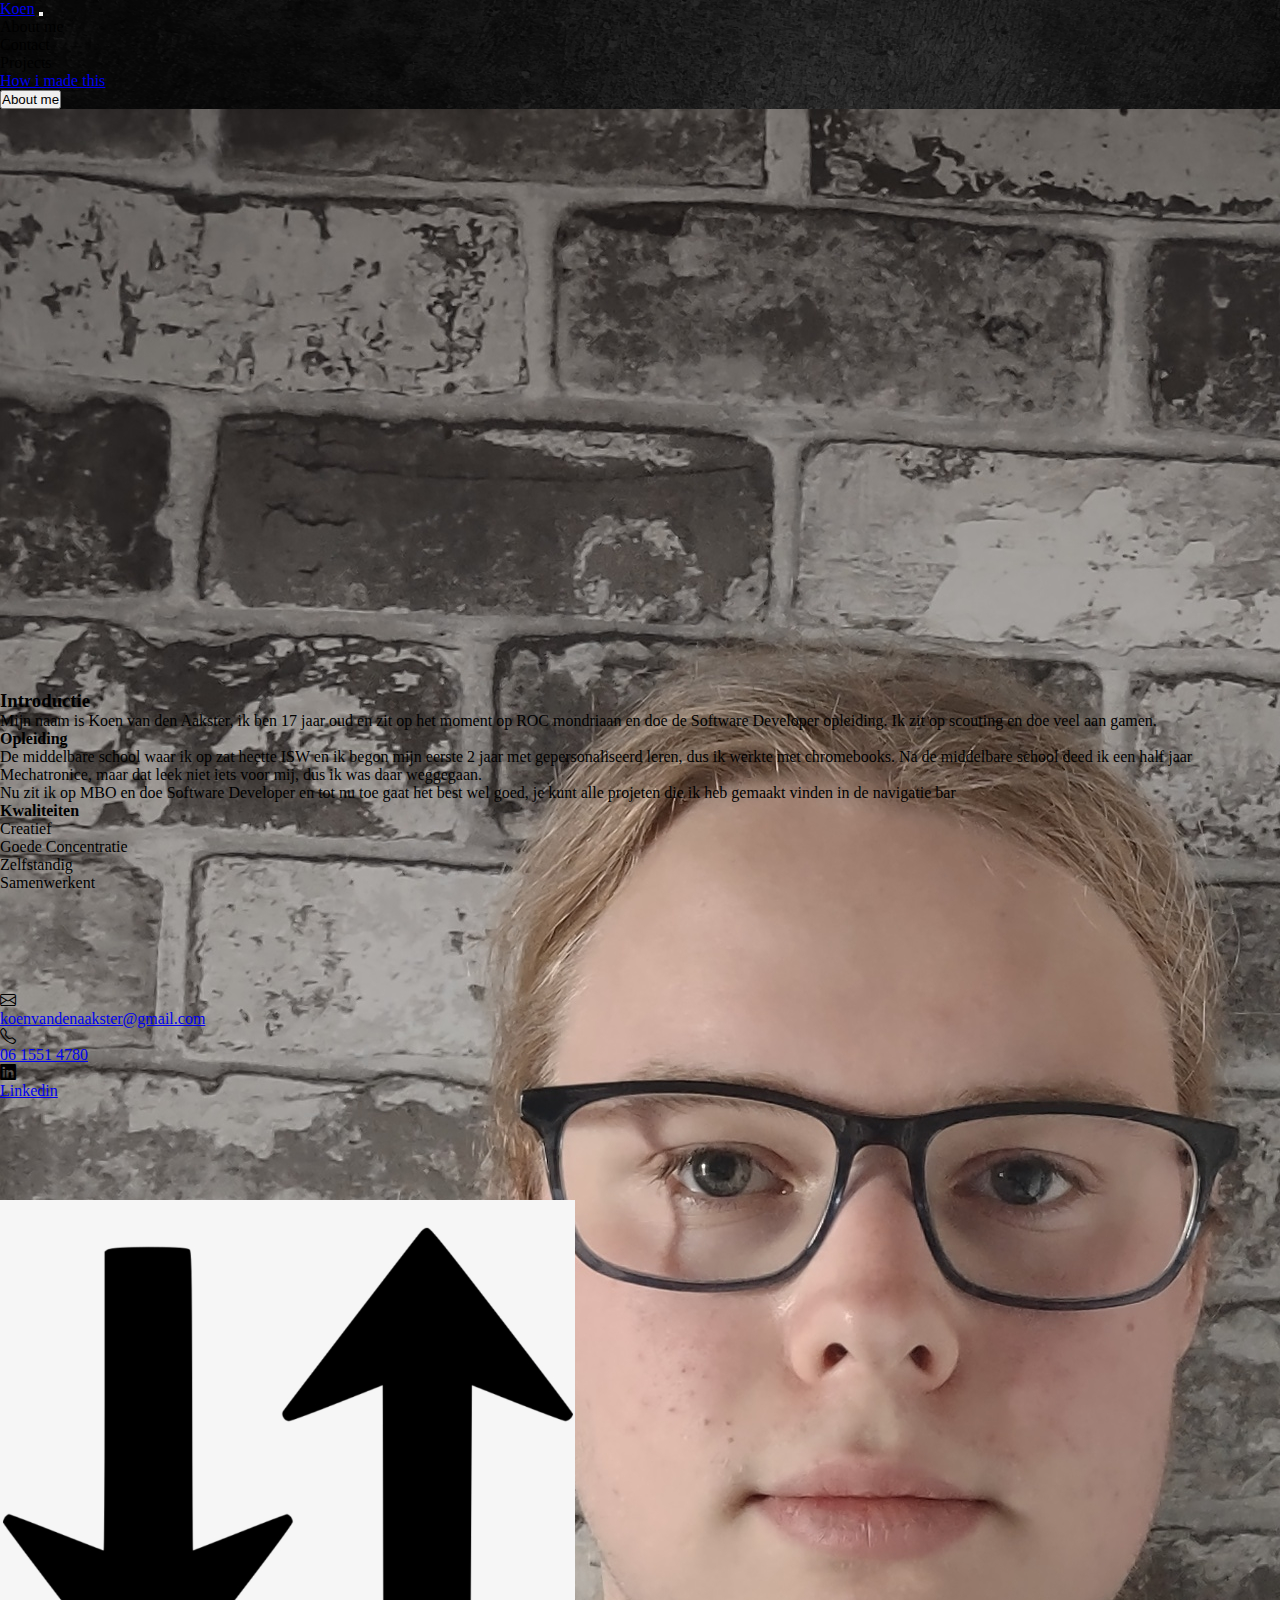
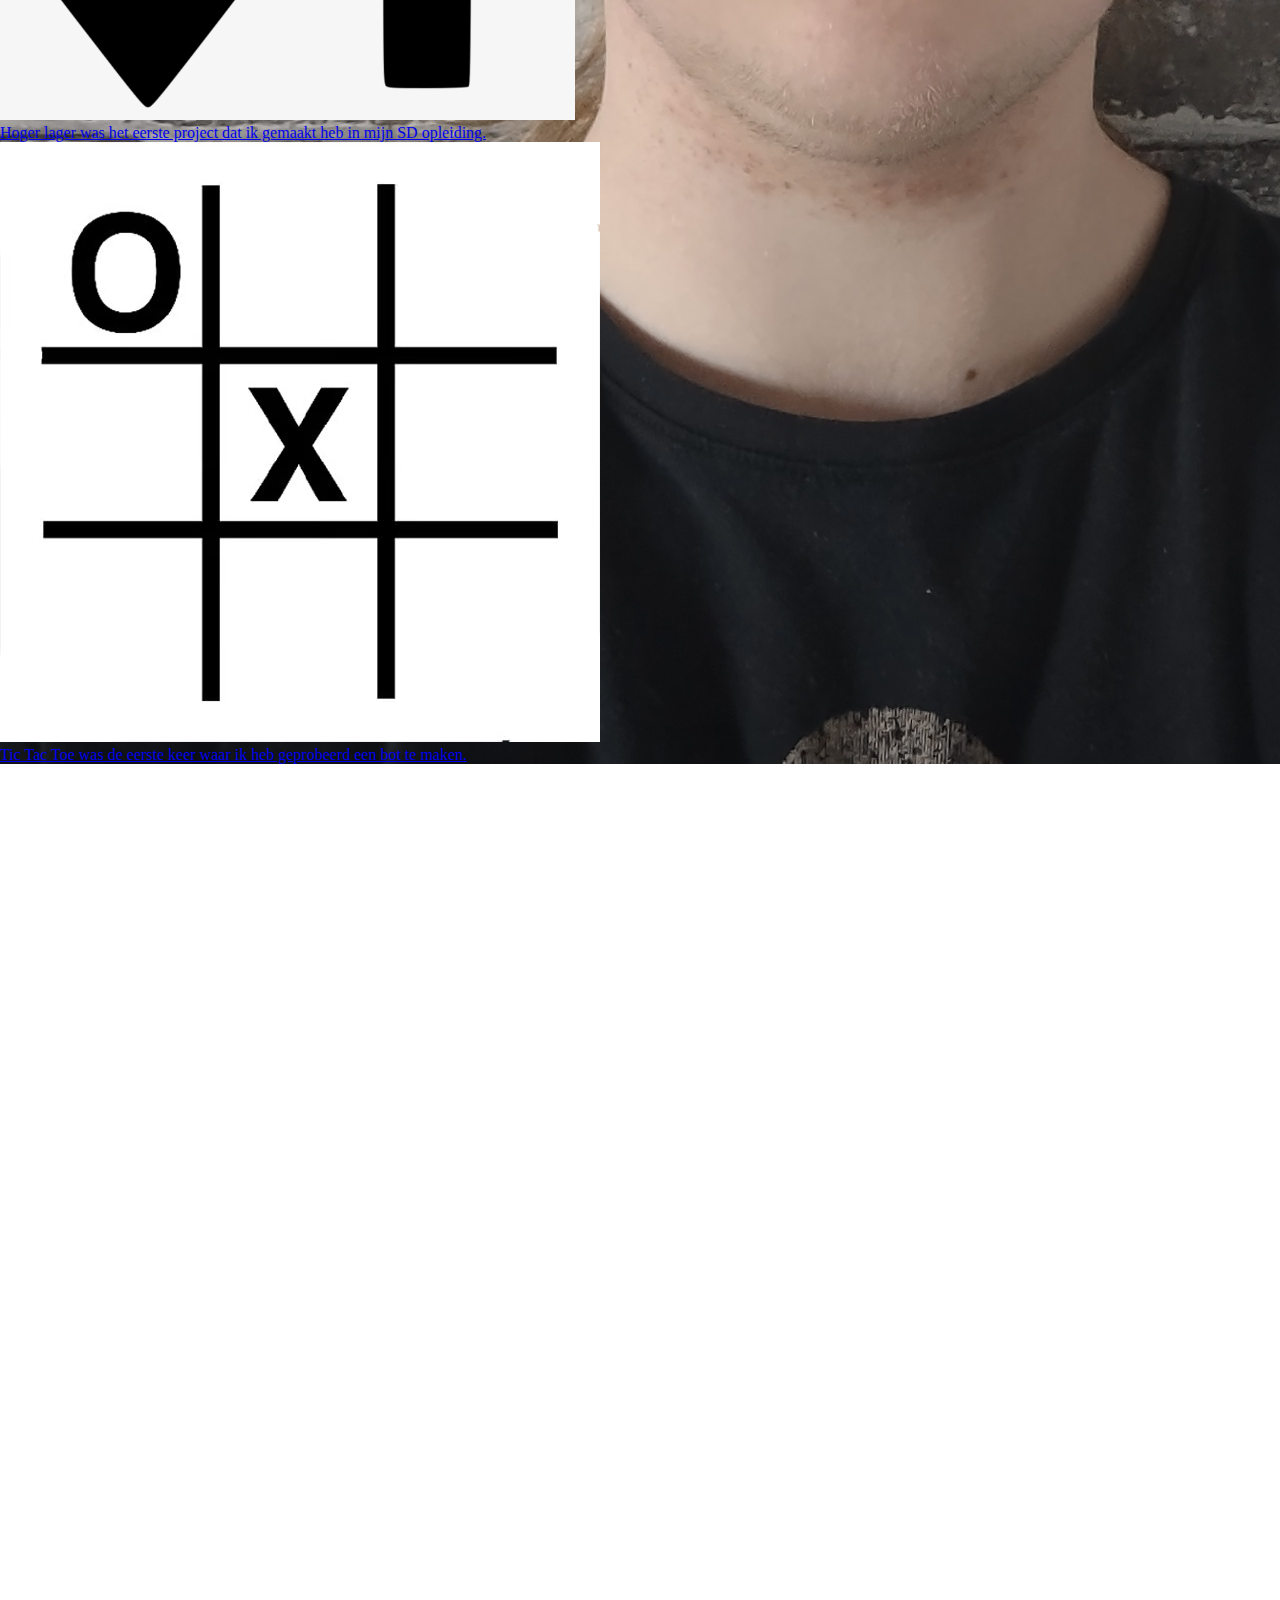
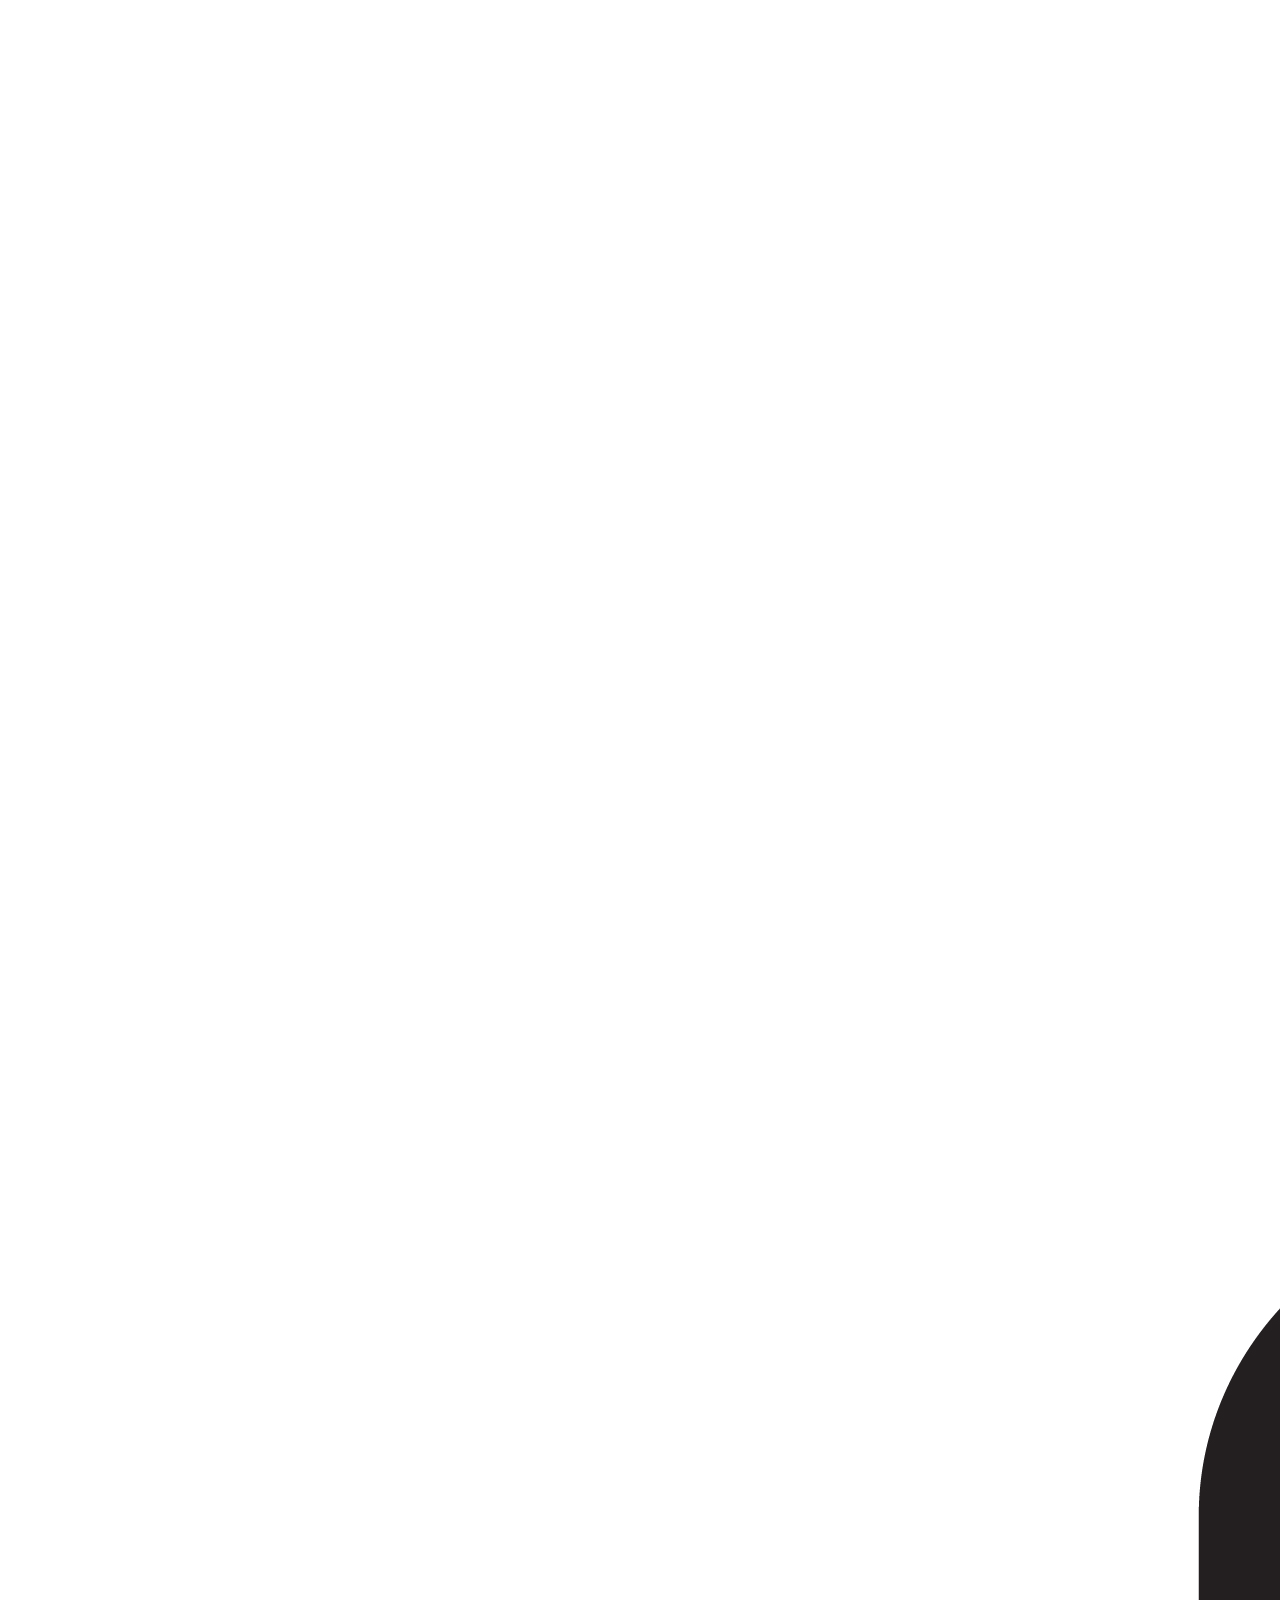
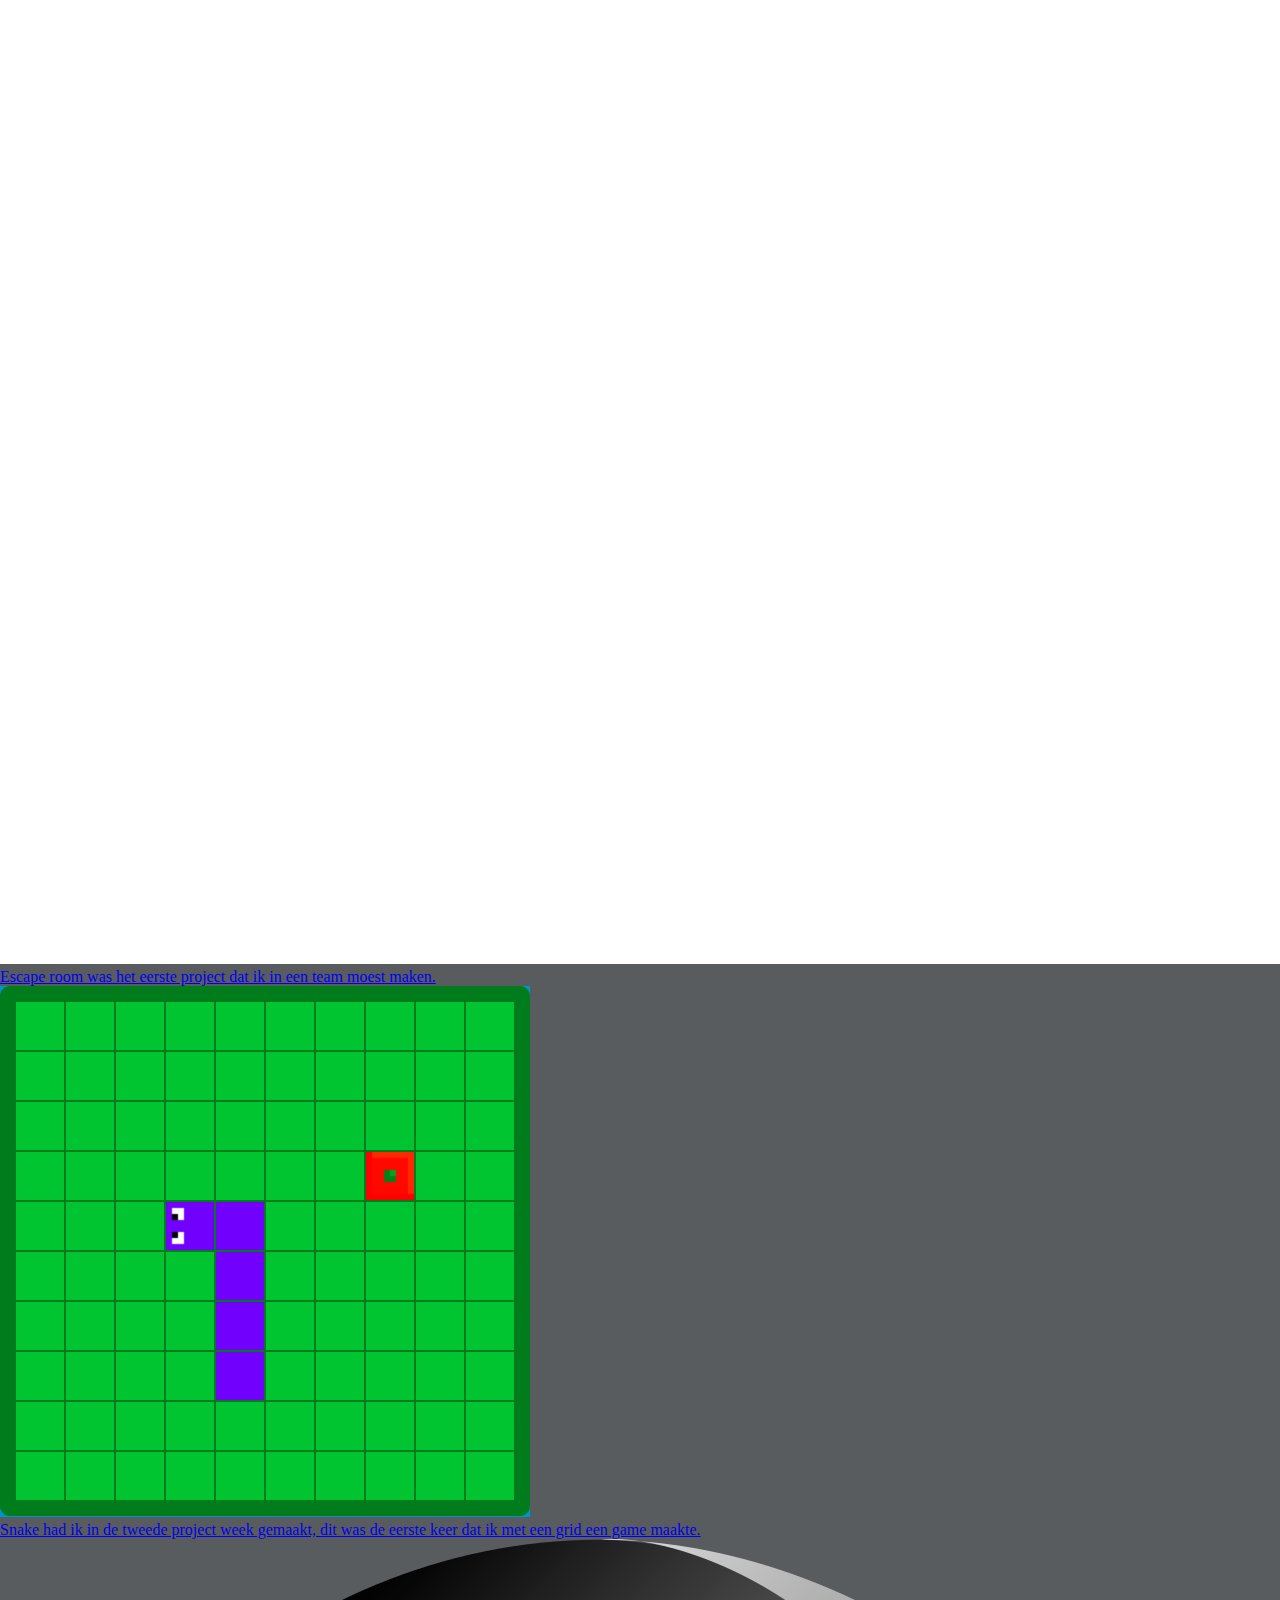
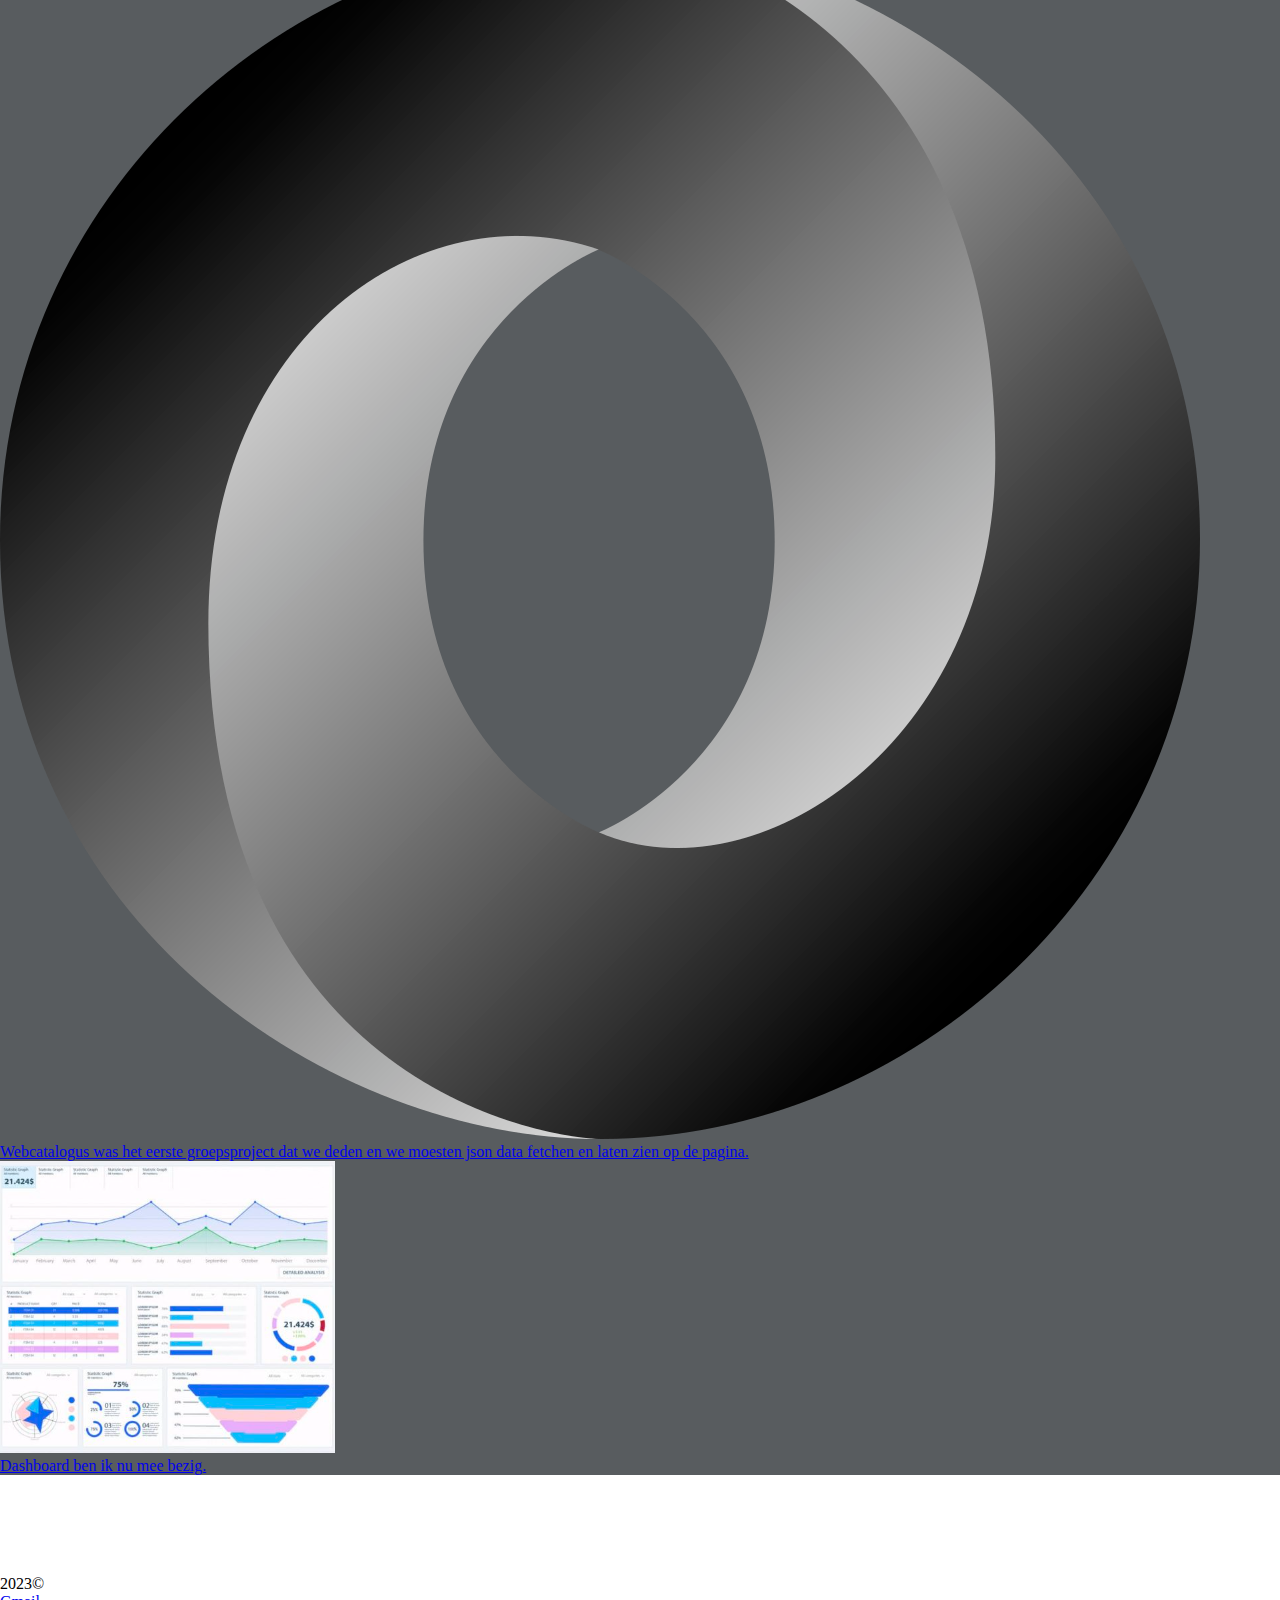
<file: index.html>
<!doctype html>
<html lang="en">

<head>
    <title>Portfolio Koen</title>
    <!-- Required meta tags -->
    <meta charset="utf-8">
    <meta name="viewport" content="width=device-width, initial-scale=1, shrink-to-fit=no">

    <!-- Bootstrap CSS v5.2.1 -->
    <link href="https://cdn.jsdelivr.net/npm/bootstrap@5.2.1/dist/css/bootstrap.min.css" rel="stylesheet"
        integrity="sha384-iYQeCzEYFbKjA/T2uDLTpkwGzCiq6soy8tYaI1GyVh/UjpbCx/TYkiZhlZB6+fzT" crossorigin="anonymous">
        <!-- Bootstrap Font Icon CSS -->
    <link rel="stylesheet" href="https://cdn.jsdelivr.net/npm/bootstrap-icons@1.5.0/font/bootstrap-icons.css">
    <link rel="stylesheet" href="css/style.css">
</head>

<body>
    <nav class="navbar koen-nav navbar-expand-sm navbar-dark bg-dark">
        <a class="navbar-brand ps-3" href="index.html">Koen</a>
        <button class="navbar-toggler d-lg-none" type="button" data-bs-toggle="collapse"
            data-bs-target="#collapsibleNavId" aria-controls="collapsibleNavId" aria-expanded="false"
            aria-label="Toggle navigation"></button>
        <div class="collapse navbar-collapse" id="collapsibleNavId">
            <ul class="navbar-nav d-flex nav-list me-auto mt-2 mt-lg-0">
                <li class="nav-item">
                    <div class="nav-link about-me">About me</div>
                </li>
                <li class="nav-item">
                    <div class="nav-link contact">Contact</div>
                </li>
                <li class="nav-item">
                    <div class="nav-link projects">Projects</div>
                </li>
                <li class="nav-item">
                    <a href="how-made.html" class="nav-link projects">How i made this</a>
                </li>
            </ul>
        </div>
    </nav>
    <div class="container-md">
        <div class="row height">
            <div class="col-md d-flex justify-content-center align-items-center">
                <button class="btn btn-outline-danger">About me</button>
            </div>
            <div class="col-md d-flex justify-content-center align-items-center">
                <img class="w-50 rounded border border-danger border-3 " src="media/ik.jpg" alt="me">
            </div>
        </div>
    </div>
    <div class="container-md mt-3 bottom">
        <div class="row mb-2">
            <div class="col-md  text-light rounded base-background" >
                <h3>Introductie</h3>
                <p>Mijn naam is Koen van den Aakster, ik ben 17 jaar oud en zit op het moment op ROC mondriaan en doe de Software Developer opleiding.
                    Ik zit op scouting en doe veel aan gamen.
                </p>
            </div>
        </div>
        <div class="row gap-2">
            <div class="col-md text-light rounded base-background">
                <h4>Opleiding</h4>
                <p>De middelbare school waar ik op zat heette ISW en ik begon mijn eerste 2 jaar met gepersonaliseerd leren, dus ik werkte met chromebooks.
                    Na de middelbare school deed ik een half jaar Mechatronice, maar dat leek niet iets voor mij, dus ik was daar weggegaan.</p>
                <p>Nu zit ik op MBO en doe Software Developer en tot nu toe gaat het best wel goed, je kunt alle projeten die ik heb gemaakt vinden in de navigatie bar</p>
            </div>
            <div class="col-md text-light rounded base-background">
                <h4>Kwaliteiten</h4>
                <ul>
                    <li>Creatief</li>
                    <li>Goede Concentratie</li>
                    <li>Zelfstandig</li>
                    <li>Samenwerkent</li>
                </ul>
            </div>
        </div>
    </div>
    <div class="container-md mt-3 bottom">
        <div class="row mb-2">
            <div class="col-md text-light rounded base-background" >
                <ul>
                    <li class="row">
                        <div class="col-2">
                            <i class="bi bi-envelope fs-1"></i>
                        </div>
                        <div class="col-9 d-flex align-items-center">
                            <a href="mailto:koenvandenaakster@gmail.com" class="text-decoration-none text-danger link-hover">koenvandenaakster@gmail.com</a>
                        </div>
                    </li>
                    <li class="row">
                        <div class="col-2">
                            <i class="bi bi-telephone fs-1"></i>
                        </div>
                        <div class="col-9 d-flex align-items-center">
                            <a href="tel:+310615514780" class="text-decoration-none text-danger link-hover">06 1551 4780</a>
                        </div>
                    </li>
                </ul>
            </div>
            <div class="col-md text-light rounded base-background" >
                <ul>
                    <li class="row">
                        <div class="col-2">
                            <i class="bi bi-linkedin fs-1"></i>
                        </div>
                        <div class="col-9 d-flex align-items-center">
                            <a href="https://www.linkedin.com/in/koen-van-den-aakster-070389272/" class="text-decoration-none text-danger link-hover">Linkedin</a>
                        </div>
                    </li>
                </ul>
            </div>
        </div>
    </div>
    <div class="container-md gap-2">
        <div class="row mt-3">
            <div class="col-md text-light rounded base-background">
                <a class="row text-decoration-none text-danger" target="_blank" href="https://Oranos-Dragon.github.io/hoger-lager">
                    <div class="col-2">
                        <img class="img-fluid border border-dark rounded" src="/media/hoger-lager.png" alt="">
                    </div>
                    <div class="col-10 d-flex justify-content-center align-items-center">
                        Hoger lager was het eerste project dat ik gemaakt heb in mijn SD opleiding.
                    </div>
                </a>
            </div>
        </div>
        <div class="row mt-2">
            <div class="col-md text-light rounded base-background">
                <a class="row text-decoration-none text-danger" target="_blank" href="https://Oranos-Dragon.github.io/tic-tac">
                    <div class="col-2">
                        <img class="img-fluid border border-dark rounded" src="media/tic tac toe.png" alt="">
                    </div>
                    <div class="col-10 d-flex justify-content-center align-items-center">
                        Tic Tac Toe was de eerste keer waar ik heb geprobeerd een bot te maken.
                    </div>
                </a>
            </div>
        </div>
        <div class="row mt-2">
            <div class="col-md text-light rounded base-background">
                <a class="row text-decoration-none text-danger" target="_blank" href="https://Oranos-Dragon.github.io/escape-room">
                    <div class="col-2">
                        <img class="img-fluid border border-dark rounded" src="media/lock.jpg" alt="">
                    </div>
                    <div class="col-10 d-flex justify-content-center align-items-center">
                        Escape room was het eerste project dat ik in een team moest maken.
                    </div>
                </a>
            </div>
        </div>
        <div class="row mt-2">
            <div class="col-md text-light rounded base-background">
                <a class="row text-decoration-none text-danger" target="_blank" href="https://Oranos-Dragon.github.io/snake">
                    <div class="col-2">
                        <img class="img-fluid border border-dark rounded" src="media/snake.png" alt="">
                    </div>
                    <div class="col-10 d-flex justify-content-center align-items-center">
                        Snake had ik in de tweede project week gemaakt, dit was de eerste keer dat ik met een grid een game maakte.
                    </div>
                </a>
            </div>
        </div>
        <div class="row mt-2">
            <div class="col-md text-light rounded base-background">
                <a class="row text-decoration-none text-danger" target="_blank" href="https://nasim-saaidi.github.io/webcatalogus/">
                    <div class="col-2">
                        <img class="img-fluid border border-dark rounded" src="media/json.png" alt="">
                    </div>
                    <div class="col-10 d-flex justify-content-center align-items-center">
                        Webcatalogus was het eerste groepsproject dat we deden en we moesten json data fetchen en laten zien op de pagina.
                    </div>
                </a>
            </div>
        </div>
        <div class="row mt-2 bottom">
            <div class="col-md text-light rounded base-background">
                <a class="row text-decoration-none text-danger" target="_blank" href="https://mabarel.github.io/Dashboard/">
                    <div class="col-2">
                        <img class="img-fluid border border-dark rounded" src="media/dashboard.png" alt="">
                    </div>
                    <div class="col-10 d-flex justify-content-center align-items-center">
                        Dashboard ben ik nu mee bezig.
                    </div>
                </a>
            </div>
        </div>
    </div>
    <div class="container-fluid footer bg-dark text-light">
        <div class="row p-3">
            <div class="col-md">
                2023©
            </div>
            <div class="col-md">
                <ul>
                    <li>
                        <a href="mailto:koenvandenaakster@gmail.com" class="text-danger text-decoration-none link-hover">Gmail</a>
                    </li>
                    <li>
                        <a href="tel:+310615514780" class="text-danger text-decoration-none link-hover">Phone</a>
                    </li>
                </ul>
            </div>
        </div>
    </div>

    <!-- Bootstrap JavaScript Libraries -->
    <script src="https://cdn.jsdelivr.net/npm/@popperjs/core@2.11.6/dist/umd/popper.min.js"
        integrity="sha384-oBqDVmMz9ATKxIep9tiCxS/Z9fNfEXiDAYTujMAeBAsjFuCZSmKbSSUnQlmh/jp3" crossorigin="anonymous">
        </script>

    <script src="https://cdn.jsdelivr.net/npm/bootstrap@5.2.1/dist/js/bootstrap.min.js"
        integrity="sha384-7VPbUDkoPSGFnVtYi0QogXtr74QeVeeIs99Qfg5YCF+TidwNdjvaKZX19NZ/e6oz" crossorigin="anonymous">
        </script>
    <script src="js/main.js"></script>
</body>

</html>
</file>
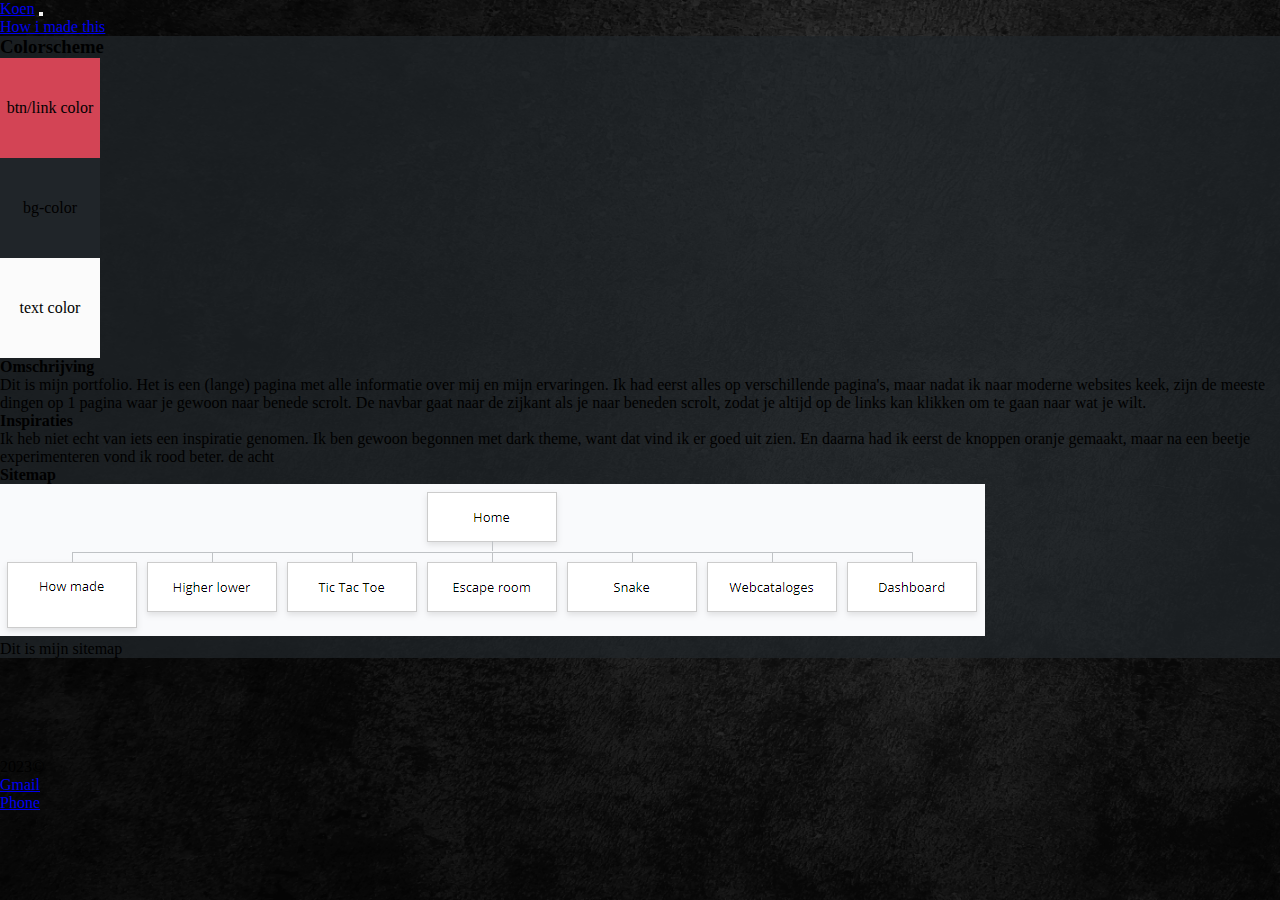
<file: how-made.html>
<!doctype html>
<html lang="en">

<head>
    <title>Portfolio Koen</title>
    <!-- Required meta tags -->
    <meta charset="utf-8">
    <meta name="viewport" content="width=device-width, initial-scale=1, shrink-to-fit=no">

    <!-- Bootstrap CSS v5.2.1 -->
    <link href="https://cdn.jsdelivr.net/npm/bootstrap@5.2.1/dist/css/bootstrap.min.css" rel="stylesheet" integrity="sha384-iYQeCzEYFbKjA/T2uDLTpkwGzCiq6soy8tYaI1GyVh/UjpbCx/TYkiZhlZB6+fzT" crossorigin="anonymous">
    <link rel="stylesheet" href="https://cdn.jsdelivr.net/npm/bootstrap-icons@1.5.0/font/bootstrap-icons.css">
    <link rel="stylesheet" href="css/style.css">
</head>

<body>
    <nav class="navbar koen-nav navbar-expand-sm navbar-dark bg-dark">
        <a class="navbar-brand ps-3" href="index.html">Koen</a>
        <button class="navbar-toggler d-lg-none" type="button" data-bs-toggle="collapse"
            data-bs-target="#collapsibleNavId" aria-controls="collapsibleNavId" aria-expanded="false"
            aria-label="Toggle navigation"></button>
        <div class="collapse navbar-collapse" id="collapsibleNavId">
            <ul class="navbar-nav d-flex nav-list me-auto mt-2 mt-lg-0">
                <li class="nav-item">
                    <a href="how-made.html" class="nav-link projects">How i made this</a>
                </li>
            </ul>
        </div>
    </nav>
    <div class="container-md mt-3 bottom">
        <div class="row mb-2">
            <div class="col-md pb-3 text-light rounded base-background" >
                <h3>Colorscheme</h3>
                <div class="d-flex gap-3 justify-content-center">
                    <div class="color-box button-box" style="background-color: #d34455;">btn/link color</div>
                    <div class="color-box background-box" style="background-color: #202529;">bg-color</div>
                    <div class="color-box text-box text-dark" style="background-color: #FBFBFB;">text color</div>
                </div>
            </div>
        </div>
        <div class="row">
            <div class="col-md text-light rounded base-background">
                <h4>Omschrijving</h4>
                <p> 
                    Dit is mijn portfolio. Het is een (lange) pagina met alle informatie over mij en mijn ervaringen.
                    Ik had eerst alles op verschillende pagina's, maar nadat ik naar moderne websites keek, zijn de meeste dingen op 1 pagina waar je gewoon naar benede scrolt.
                    De navbar gaat naar de zijkant als je naar beneden scrolt, zodat je altijd op de links kan klikken om te gaan naar wat je wilt.
                </p>
            </div>
        </div>
        <div class="row">
            <div class="col-md text-light rounded base-background mt-2">
                <h4>Inspiraties</h4>
                <p>
                    Ik heb niet echt van iets een inspiratie genomen. Ik ben gewoon begonnen met dark theme, want dat vind ik er goed uit zien.
                    En daarna had ik eerst de knoppen oranje gemaakt, maar na een beetje experimenteren vond ik rood beter. de acht
                </p>
            </div>
        </div>
        <div class="row">
            <div class="col-md text-light rounded base-background mt-2 text-center">
                <h4>Sitemap</h4>
                <img class="img-fluid" src="/media/sitemap.png" alt="">
                <p>Dit is mijn sitemap</p>
            </div>
        </div>
    </div>
    <div class="container-fluid footer bg-dark text-light">
        <div class="row p-3">
            <div class="col-md">
                2023©
            </div>
            <div class="col-md">
                <ul>
                    <li>
                        <a href="mailto:koenvandenaakster@gmail.com" class="text-danger text-decoration-none link-hover">Gmail</a>
                    </li>
                    <li>
                        <a href="tel:+310615514780" class="text-danger text-decoration-none link-hover">Phone</a>
                    </li>
                </ul>
            </div>
        </div>
    </div>
    <script src="https://cdn.jsdelivr.net/npm/@popperjs/core@2.11.6/dist/umd/popper.min.js" integrity="sha384-oBqDVmMz9ATKxIep9tiCxS/Z9fNfEXiDAYTujMAeBAsjFuCZSmKbSSUnQlmh/jp3" crossorigin="anonymous"></script>
    <script src="https://cdn.jsdelivr.net/npm/bootstrap@5.2.1/dist/js/bootstrap.min.js" integrity="sha384-7VPbUDkoPSGFnVtYi0QogXtr74QeVeeIs99Qfg5YCF+TidwNdjvaKZX19NZ/e6oz" crossorigin="anonymous"></script>
    <script src="js/how-made.js"></script>
</body>

</html>
</file>
<file: css/style.css>
* {
  padding: 0px;
  margin: 0px;
}

body {
  background-image: url("/media/background.jpg");
  background-repeat: no-repeat;
  background-size: cover;
  background-attachment: fixed;
}

.base-background {
  background-color: rgba(32, 37, 41, 0.75);
}

.footer {
  bottom: 0%;
}

.link-hover:hover {
  font-weight: bold;
}

.bottom {
  margin-bottom: 100px;
}

.height {
  height: 600px
}

.dropdown-item:hover {
  background-color: #d34455
}

.navbar-side {
  position: fixed;
  width: 100%;
}

@media only screen and (min-width: 600px) {
  .navbar-side {
    width: 100px;
    position: fixed;
    flex-direction: column;
    height: 100%;
  } 
}

@media only screen and (max-width: 1500px) and (min-width: 600px) {
  .margin-left {
    margin-left: 110px;
  }
}

.color-box {
  height: 100px;
  width: 100px;
  display: flex;
  justify-content: center;
  align-items: center;
}
</file>
